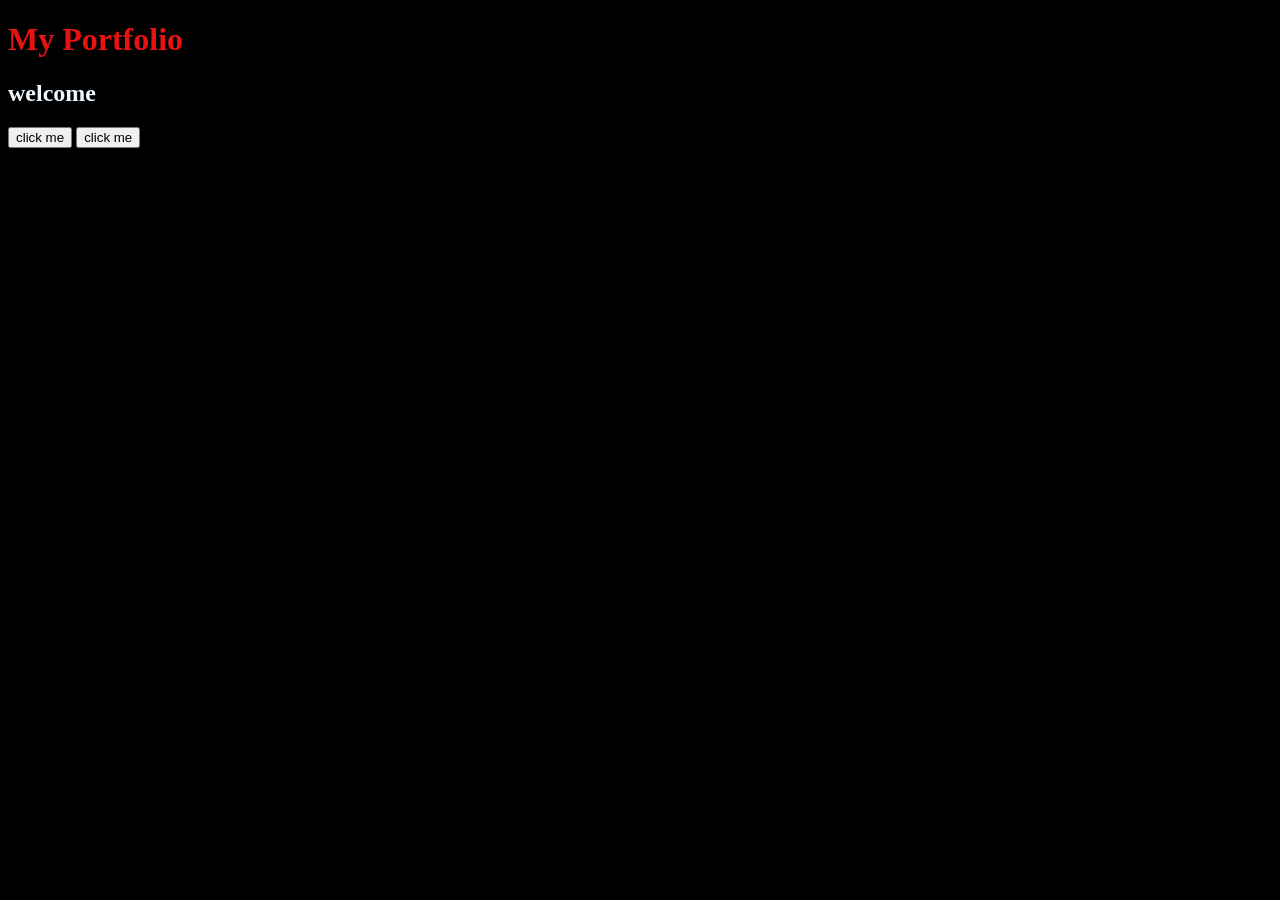
<file: .vscode/html/index.html>
<!DOCTYPE html>
<html lang="en">
<head>
    <meta charset="UTF-8">
    <meta name="viewport" content="width=device-width, initial-scale=1.0">
    <title>my first page</title>
    <style>
        h1{
            color: red;
        }
    </style>
        
    <link rel="stylesheet" href="style.css">
</head>
<body>
    <h1>My Portfolio</h1>
    <h2>welcome</h2>
    <button onclick="console.log('button');alert('hello')">click me</button>
 <button id =btn ondblclick="console.log('button');alert('hello')">click me</button>

 <div onmouseover="console.log('div')";>this is a box</div>
</body>
</body>
    <!-- <script src="p.js"></script> -->

</html>
</file>
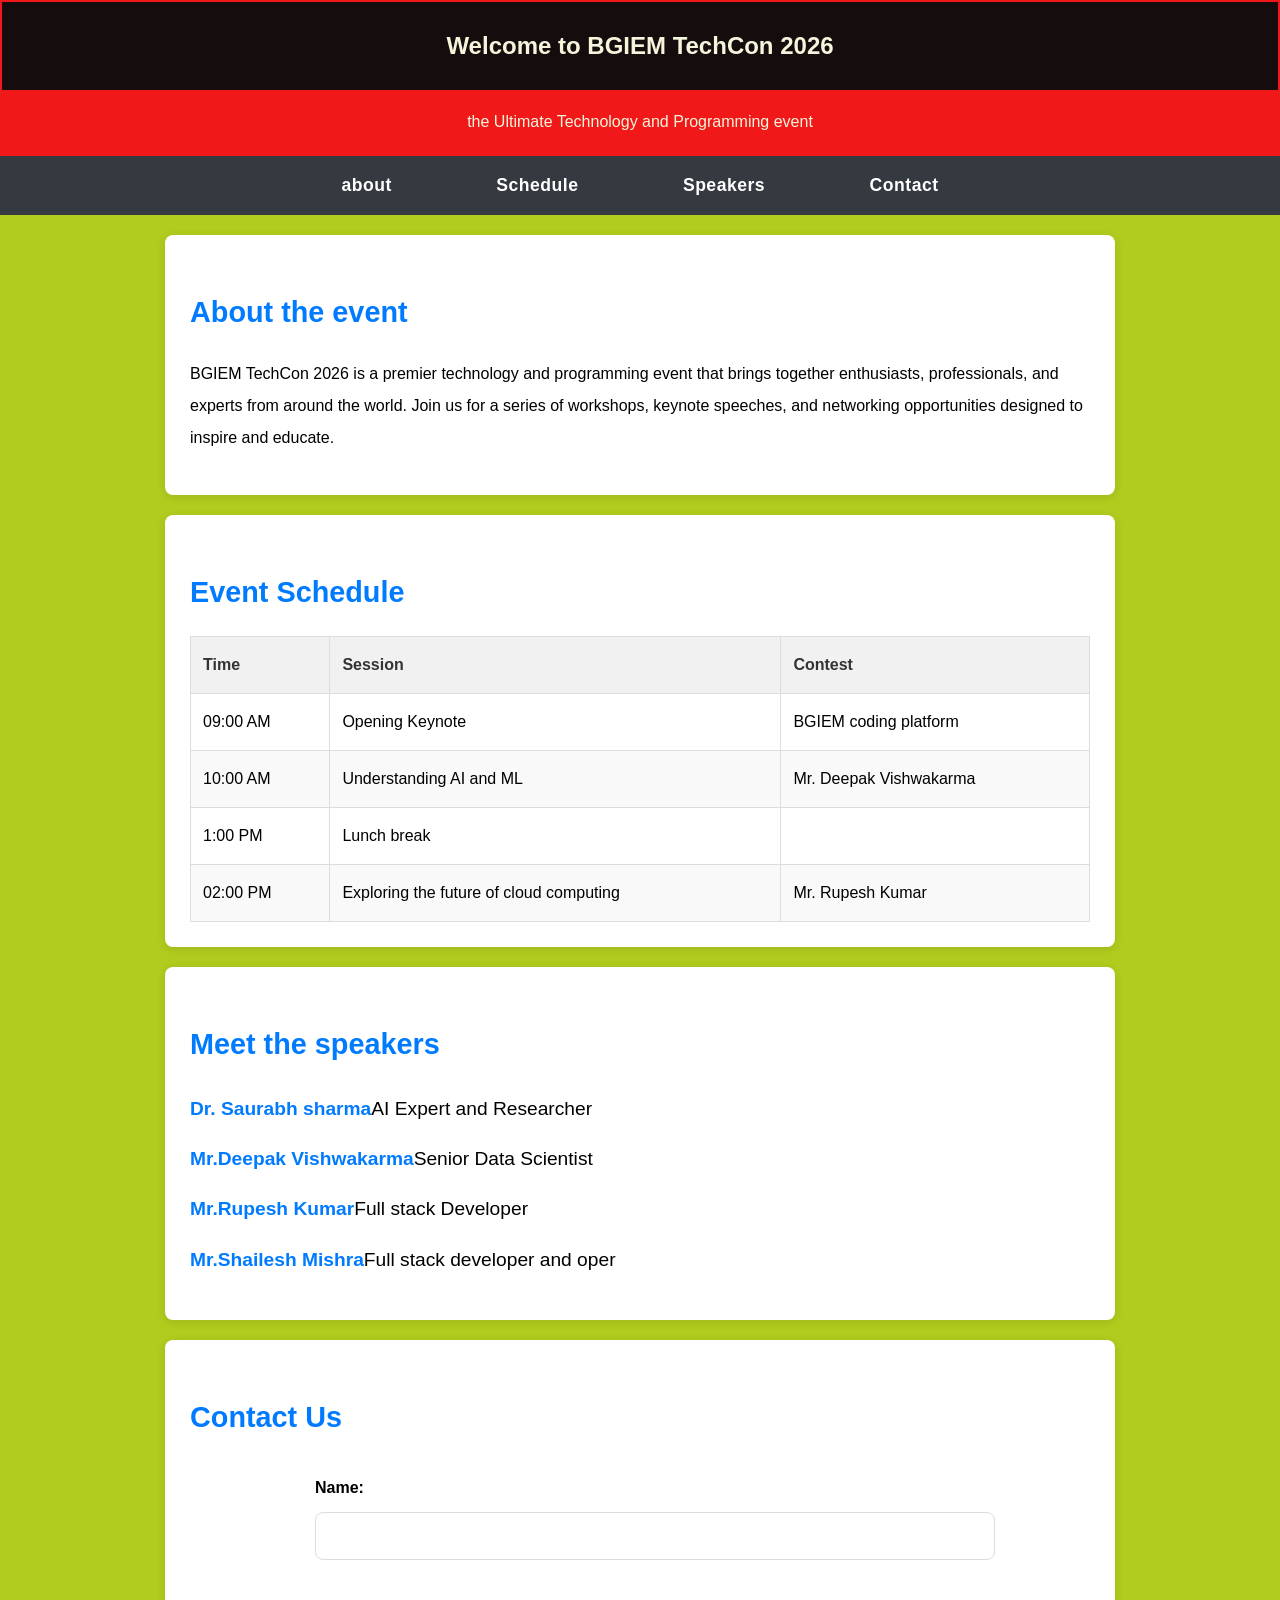
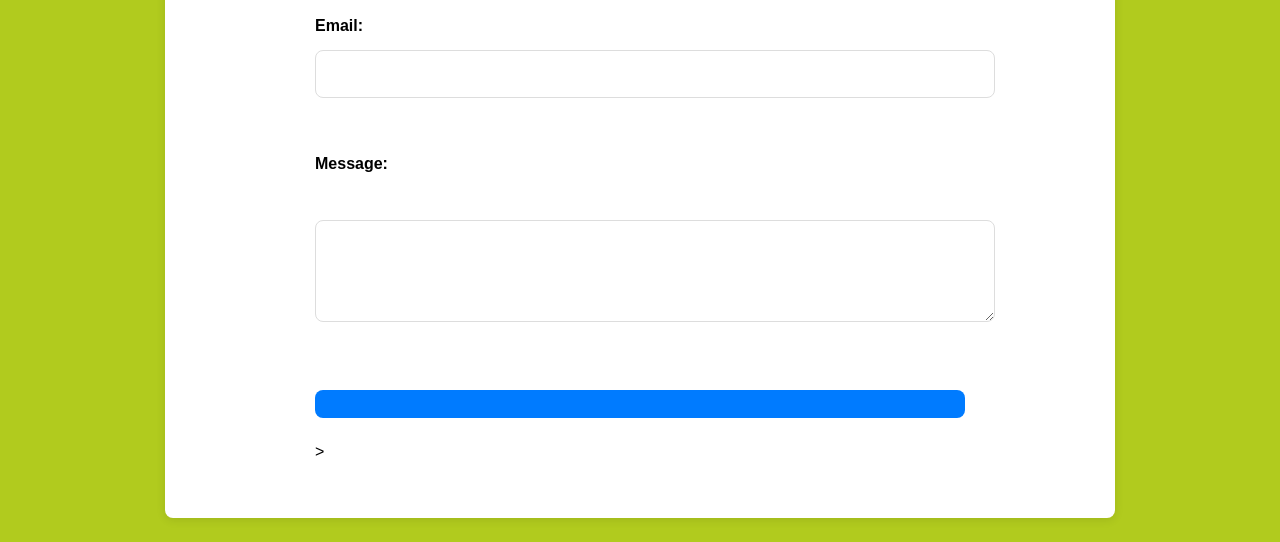
<file: webD/event page/index.html>
<!DOCTYPE html>
<html lang="en">
<head>
    <meta charset="UTF-8">
    <meta name="viewport" content="width=device-width, initial-scale=1.0">
    <title>Document</title>
    <style>
        body {
            font-family:'segoe ui', Tahoma, Geneva, Verdana, sans-serif;
            line-height:2;
            margin: 0;
            padding:0;
            background-color:#b1cb1e;
            color:black
        }
        header {
            background-color: rgb(240, 24, 24);
            color: beige;
            padding: 2px;
            text-align: center;
            box-shadow: #270ecb;

        }
        header h1 {
                background-color: rgb(21, 13, 13);
                padding: 20px;
                margin :0;
                font-size: 1.5rem;
        }
         nav {
            background-color: #343a40;
            /* Dark Gray */
            text-align: center;
            padding: 12px 0;
        }
        nav a {
            color: #ffffff;
            text-decoration: none;
            margin:  50px;
            font-weight: 600;
            font-size: 1.1rem;
            letter-spacing: 0.5px;
        }
        nav a:hover {
            color: #0b0909;
            /* Tomato */
            text-decoration: underline;
        }
        section {
            padding: 25px;
            margin: 20px auto;
            max-width: 900px;
            background-color: #ffffff;
            border-radius: 8px;
            box-shadow: 0 2px 10px rgba(0, 0, 0, 0.1);
            transition: box-shadow 0.3s ease;
        }
        section:hover {
            box-shadow: 0 6px 18px rgba(0, 0, 0, 0.15);
        }
        section h2 {
            color: #007bff;
            /* Bright Blue */
            font-size: 1.8rem;
            margin-bottom: 15px;
        }
        table {
            width: 100%;
            border-collapse: collapse;
            margin-top: 15px;
        }
        table th,
        table td {
            border: 1px solid #ddd;
            padding: 12px;
            text-align: left;
        }
        table th {
            background-color: #f1f1f1;
            font-weight: 600;
            color: #333;
        }
        table tr:nth-child(even) {
            background-color: #f9f9f9;
        }
        ul {
            list-style: none;
            padding: 0;
        }
        ul li {
            margin: 12px 0;
            font-size: 1.2rem;
        }
        ul li strong {
            color: #007bff;
        }
        form {
            max-width: 650px;
            margin: 25px auto;
        }
        form label {
            display: block;
            margin-bottom: 8px;
            font-weight: 600;
        }
        form input,
        form textarea,
        form button {
            width: 100%;
            padding: 14px;
            margin-bottom: 18px;
            border: 1px solid #ddd;
            border-radius: 8px;
            font-size: 1rem;
        }
        form input:focus,
        form textarea:focus {
            border-color: #007bff;
            outline: none;
        }
        form button {
            background-color: #007bff;
            color: white;
            font-size: 1.1rem;
            font-weight: 600;
            border: none;
            cursor: pointer;
            transition: background-color 0.3s ease;
        }
        form button:hover {
            background-color: #0056b3;
        }
        form button:active {
            background-color: #004085;
        }
    </style>
</head>
<body>
    <header>
        <h1>Welcome to BGIEM TechCon 2026</h1>
        <p>the Ultimate Technology and Programming event</p>
    </header>
    <nav>
        <a href="#about">about</a>
        <a href="#schedule">Schedule</a>
        <a href="#speakers">Speakers</a>
        <a href="#contact">Contact</a>

    </nav>
    <section id="about">
        <h2>About the event</h2>
        <p>BGIEM TechCon 2026 is a premier technology and programming event that
         brings together enthusiasts, professionals, and experts from around the 
         world. Join us for a series of workshops, keynote speeches, and networking
         opportunities designed to inspire and educate.
        </p>
        </section>
    <section id="schedule">
        <h2>Event Schedule</h2>
        <table>
            <thead>
                <tr>
                    <th>Time</th>
                    <th>Session</th>
                    <th>Contest</th>
                </tr>
            </thead>
            <tbody>
                <tr>
                    <td>09:00 AM</td>
                    <td>Opening Keynote</td>
                    <td>BGIEM coding platform</td>
                </tr>
                <tr>
                    <td>10:00 AM</td>
                    <td>Understanding AI and ML</td>
                    <td>Mr. Deepak Vishwakarma</td>
                </tr>
                <tr>
                    <td>1:00  PM</td>
                    <td>Lunch break</td>
                    <td></td>
                </tr>
                <tr>
                    <td>02:00 PM</td>
                    <td>Exploring the future of cloud computing</td>
                    <td>Mr. Rupesh Kumar</td>
                </tr>
            </tbody>
        </table>
    </section>
    <section id="speakers">
        <h2>Meet the speakers</h2>
        <ul>
            <li><strong>Dr. Saurabh sharma</strong>AI Expert and Researcher</li>
            <li><strong>Mr.Deepak Vishwakarma</strong>Senior Data Scientist</li>
            <li><strong>Mr.Rupesh Kumar</strong>Full stack Developer</li>
            <li><strong>Mr.Shailesh Mishra</strong>Full stack developer and oper</li>
        </ul>
    </section>   
    <section id="contact">
        <h2>Contact Us</h2>
        <form>
            <label for="name">Name:</label>
            <input type="text" id="name" name="name"><br><br>
            <label for="email">Email:</label>
            <input type="email" id="email" name="email"><br><br>
            <label for="message">Message:</label><br>
            <textarea id="message" name="message" rows="4"></textarea><br><br>
            <button type="submit" send></button>>
        </form>
</body>
</html>
</file>
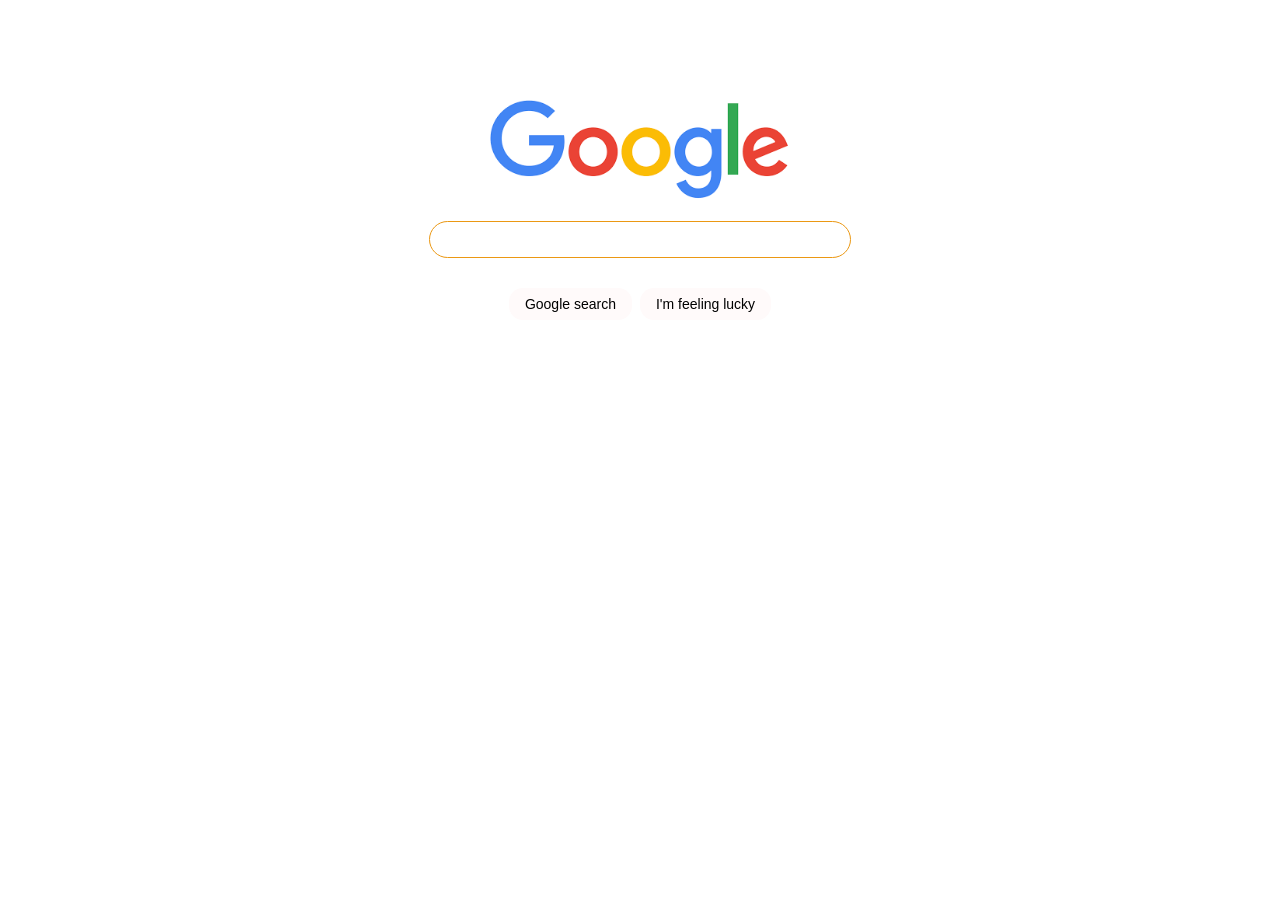
<file: webD/google clone/file.html>
<!DOCTYPE html>
<html lang="en">
<head>
    <meta charset="UTF-8">
    <meta name="viewport" content="width=device-width, initial-scale=1.0">
    <title>Document</title>
    <link rel="stylesheet" href="googl.css">
</head>
<body>
    <div class="main">
        <img class="logo-img" src="3.png"/>
        <input class ="search-bar" type="text" />
        <div class="btn-wrapper">
            <button class="btn">Google search</button>
            <button class="btn">I'm feeling lucky</button>
    </div>
</body>
</html>
</file>
<file: .vscode/html/style.css>
h1{
    color :rgb(233, 18, 18);
}
 h2{
    color:aliceblue;
}
body{
    background-color: black;
}
/*button {
    background-color: blue;
    color: white;
    border-radius: 12px;
    padding: 10px 20px;
    border: none;
    cursor: pointer;
}
div{
    background-color: grey;
    color: white;
    padding: 10px;
    margin: 10px;
    border-radius: 5px;
} */
</file>
<file: webD/google clone/googl.css>
.main{
    margin-top: 100px;
}
.logo-img{
   display:block;
   width: 300px;
   margin-bottom: 20px;
   margin-left: auto;
   margin-right: auto;
}
.search-bar{
    display: block;
    width: 400px;
    margin-left: auto;
    margin-right: auto;
    line-height: 15px;
    padding-top: 10px;
    padding-bottom: 10px;
    padding-left: 10px;
    padding-right: 10px;
    border: 1px solid #eb9813;
    border-radius: 24px;
}
.btn-wrapper{
    display:flex;
    
    justify-content: center;
}
.btn{
    margin-left: 4px;
    margin-right: 4px;
    margin-top: 30px;
    background: snow;
    border: saddlebrown;
    padding-top: 8px;
    padding-bottom: 8px;
    padding-left: 16px;
    padding-right: 16px;
    border-radius: 14px;
    font-size: 14px;
}
</file>
